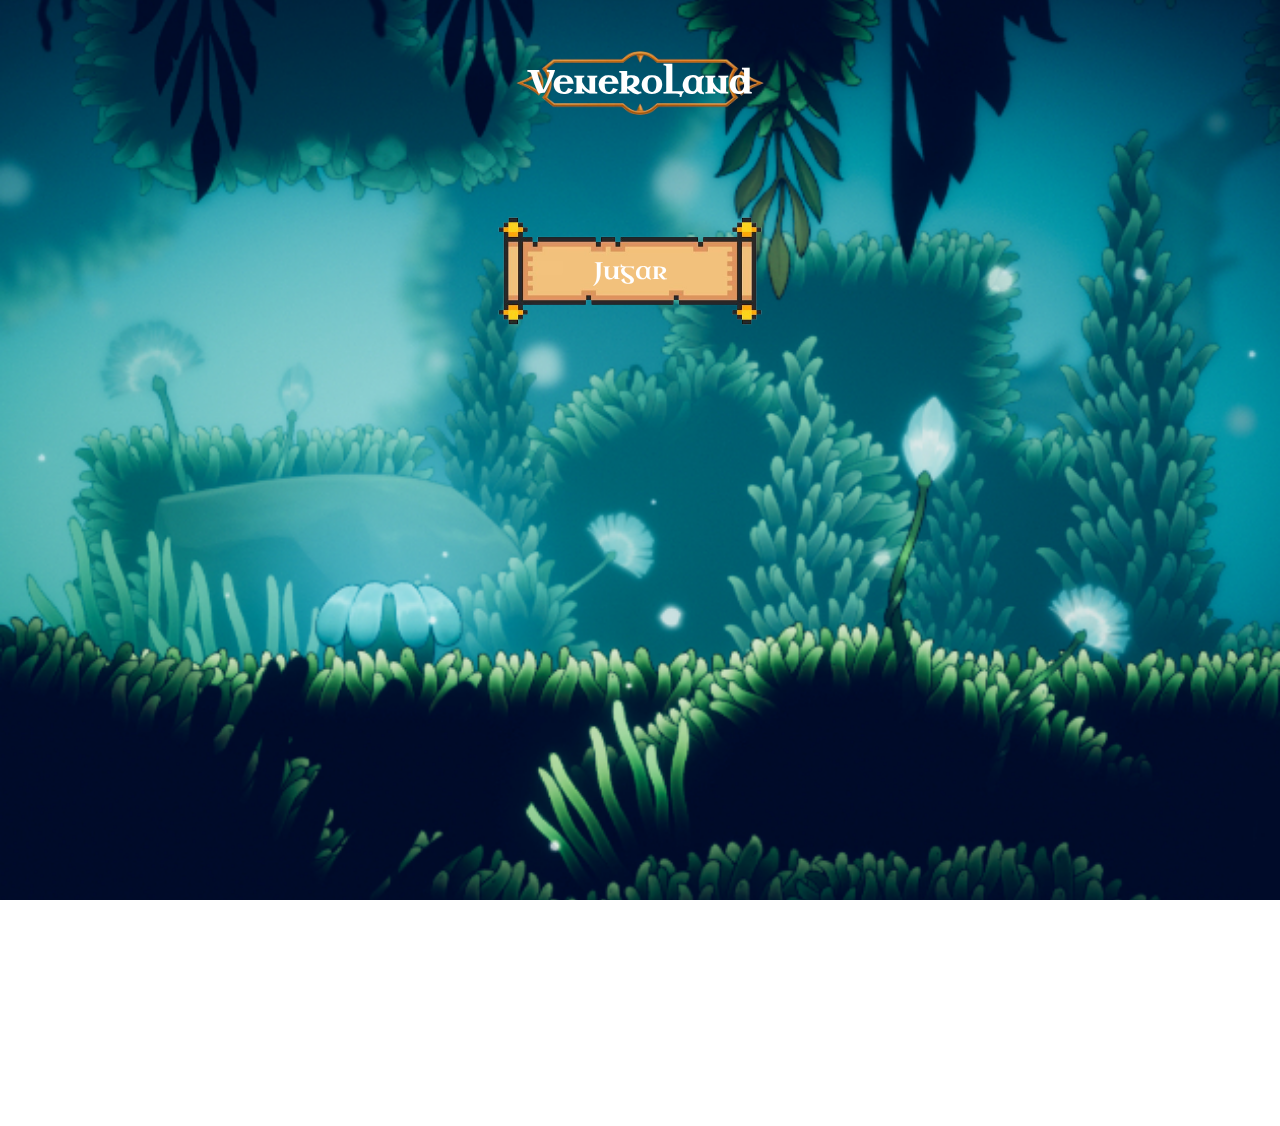
<file: Venekoland-main/VenezuelaScape-main/index.html>
<!DOCTYPE html>
<html lang="es">
<head>
    <meta charset="UTF-8">
    <meta name="viewport" content="width=device-width, initial-scale=1.0">
    <title>Venezuela Scape</title>
    <link rel="stylesheet" href="styles.css">
</head>
<body>
    <div id="background-animation"></div> <!-- Fondo animado -->
    <header>
        <h1>VenekoLand</h1>
    </header>
    <nav>
        <ul>
            <li><a href="#" id="play-button">Jugar</a></li>
        </ul>
    </nav>
    <main>
        <!-- Aquí irá el contenido del juego -->
    </main>
    <script src="script.js"></script>
</body>
</html>
</file>
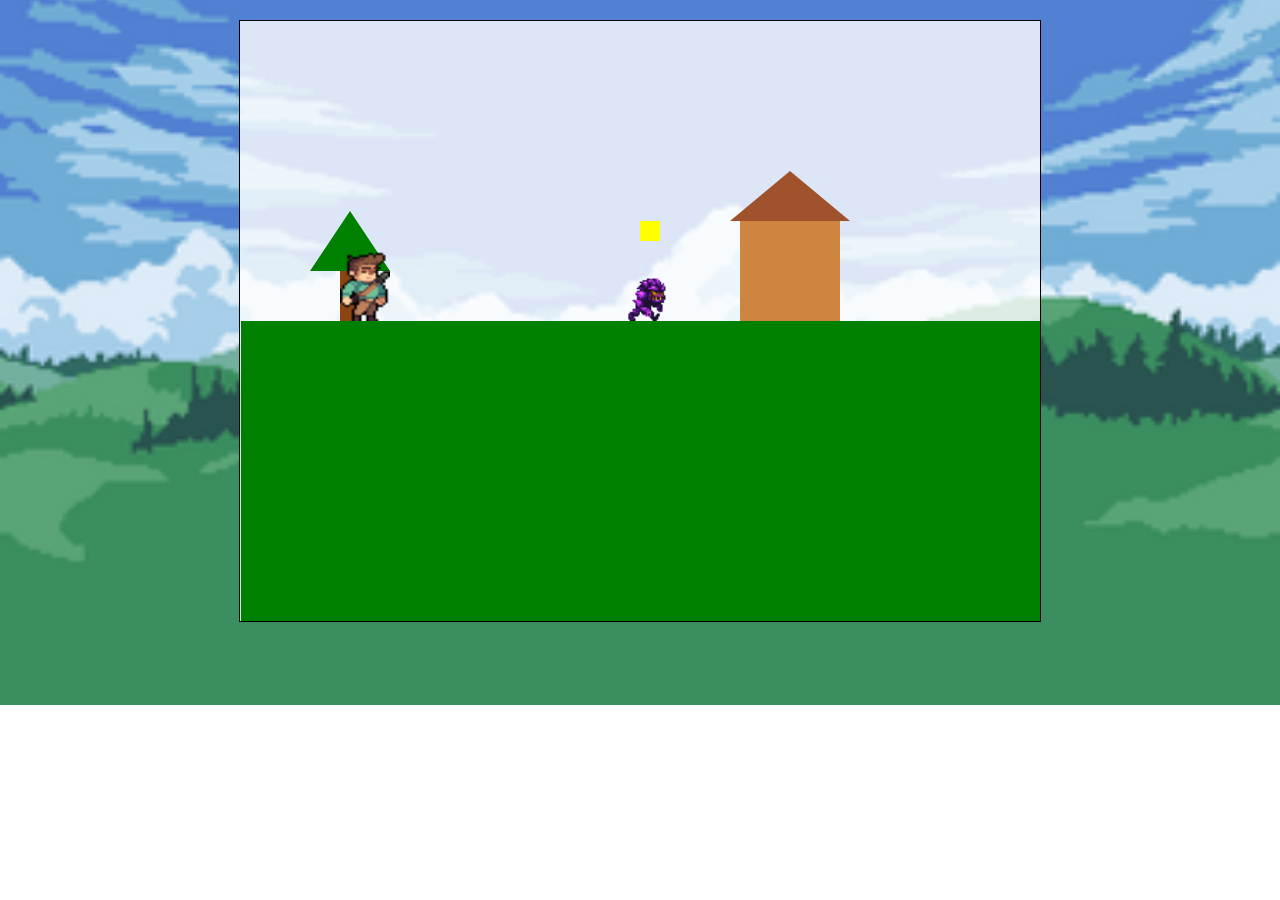
<file: Venekoland-main/VenezuelaScape-main/levels/level1/level1.html>
<!DOCTYPE html>
<html lang="es">
<head>
    <meta charset="UTF-8">
    <link rel="stylesheet" href="level1.css"> 
    <meta name="viewport" content="width=device-width, initial-scale=1.0">
    <title>Juego</title>
    <style>
        body {
          
  background-image: url('ge1e44.png');
  background-size: cover; 
  background-repeat: no-repeat; 
  background-position: center; 

            margin: 0;
            overflow: hidden;
            
        }
        canvas {
            display: block;
            background-color: #eee;
        }
    </style>
</head>
<body>
    <canvas id="canvas" width="800" height="600"></canvas>
    <script>
        // Configuración del juego
const canvas = document.getElementById('canvas');
const ctx = canvas.getContext('2d');
const width = canvas.width;
const height = canvas.height;

// Configuración del jugador
const jugador = {
    x: 100,
    y: 100,
    width: 50,
    height: 70,
    velocidadX: 0,
    velocidadY: 0,
    gravedad: 0.5,
    salto: -10,
    colision: false,
    vidas: 3
};
const enemigo = {
x: 300, 
y: 100, 
width: 50, 
height: 50, 
velocidadX: 2, 
velocidadY: 0, 
gravedad: 0.5, 
frameX: 0, 
frameY: 0, 
widthFrame: 64, // Ajusta según el ancho de cada cuadro en tu sprite sheet 
heightFrame: 64, // Ajusta según la altura de cada cuadro en tu sprite sheet 
frameCount: 4, // Número de cuadros en el sprite sheet 
frameRate: 10, // Velocidad de animación 
frameInterval: 0};

// Configuración de la plataforma
const plataforma = {
    x: 1,
    y: 300,
    width: 800,
    height: 500
};

// Configuración de la moneda
const moneda = {
    x: 400,
    y: 200,
    width: 20,
    height: 20
};

const jugadorSprite = new Image();
jugadorSprite.src = '../../sprites/idle.webp';

const enemigoSprite = new Image(); 
enemigoSprite.src = '../../sprites/yeti.gif'

// Función para dibujar el jugador
function dibujarJugador() {
    ctx.drawImage(jugadorSprite, jugador.x, jugador.y, jugador.width, jugador.height);
}


function dibujarEnemigo() { ctx.drawImage(enemigoSprite, enemigo.x, enemigo.y, enemigo.width, enemigo.height); }

// Función para dibujar un árbol
function dibujarArbol(x, y) {
    // Dibuja el tronco
    ctx.fillStyle = 'saddlebrown';
    ctx.fillRect(x, y, 20, 50);

    // Dibuja las hojas
    ctx.fillStyle = 'green';
    ctx.beginPath();
    ctx.moveTo(x - 30, y);
    ctx.lineTo(x + 50, y);
    ctx.lineTo(x + 10, y - 60);
    ctx.closePath();
    ctx.fill();
}

// Función para dibujar una casa
function dibujarCasa(x, y) {
    // Dibuja la base de la casa
    ctx.fillStyle = 'peru';
    ctx.fillRect(x, y, 100, 100);

    // Dibuja el techo
    ctx.fillStyle = 'sienna';
    ctx.beginPath();
    ctx.moveTo(x - 10, y);
    ctx.lineTo(x + 50, y - 50);
    ctx.lineTo(x + 110, y);
    ctx.closePath();
    ctx.fill();
}

// Función para dibujar la plataforma
function dibujarPlataforma() {
    ctx.fillStyle = 'green';
    ctx.fillRect(plataforma.x, plataforma.y, plataforma.width, plataforma.height);
}

// Función para dibujar la moneda
function dibujarMoneda() {
    ctx.fillStyle = 'yellow';
    ctx.fillRect(moneda.x, moneda.y, moneda.width, moneda.height);
}

// Función para mostrar la pantalla de Game Over
function mostrarGameOver() {
    const gameOverScreen = document.createElement('div');
    gameOverScreen.style.position = 'absolute';
    gameOverScreen.style.top = '50%';
    gameOverScreen.style.left = '50%';
    gameOverScreen.style.transform = 'translate(-50%, -50%)';
    gameOverScreen.style.backgroundColor = 'rgba(0, 0, 0, 0.8)';
    gameOverScreen.style.color = 'white';
    gameOverScreen.style.padding = '20px';
    gameOverScreen.style.textAlign = 'center';
    gameOverScreen.innerHTML = '<h1>Moriste</h1><button id="reaparecerBtn">Reaparecer</button>';
    document.body.appendChild(gameOverScreen);

    const reaparecerBtn = document.getElementById('reaparecerBtn');
    reaparecerBtn.addEventListener('click', function() {
        document.body.removeChild(gameOverScreen);
        reiniciarJuego();
    });
}

// Función para reiniciar el juego
function reiniciarJuego() {
    jugador.x = 100;
    jugador.y = 100;
    jugador.velocidadX = 0;
    jugador.velocidadY = 0;
    jugador.vidas = 3;

    moneda.x = 400;
    moneda.y = 200;

    requestAnimationFrame(actualizar);
}

// Función para actualizar el juego
function actualizar() {
    // Actualizar jugador
    jugador.x += jugador.velocidadX;
    jugador.velocidadY += jugador.gravedad;
    jugador.y += jugador.velocidadY;

    // Verificar colisión con la moneda
    if (jugador.x + jugador.width > moneda.x && jugador.x < moneda.x + moneda.width && jugador.y + jugador.height > moneda.y && jugador.y < moneda.y + moneda.height) {
        moneda.x = -100;
        moneda.y = -100;
    }

    // Colisión con la plataforma
    if (jugador.y + jugador.height > plataforma.y && jugador.x + jugador.width > plataforma.x && jugador.x < plataforma.x + plataforma.width) {
        jugador.y = plataforma.y - jugador.height;
        jugador.velocidadY = 0;
        jugador.colision = true;
    } else {
        jugador.colision = false;
    }

    // Limitar movimiento horizontal
    if (jugador.x < 0) {
        jugador.x = 0;
    } else if (jugador.x + jugador.width > width) {
        jugador.x = width - jugador.width;
    }

    // Actualizar enemigo
    enemigo.velocidadY += enemigo.gravedad;
    enemigo.y += enemigo.velocidadY;
    enemigo.x += enemigo.velocidadX;

    if (enemigo.x + enemigo.width > jugador.x && enemigo.x < jugador.x + jugador.width && enemigo.y + enemigo.height > jugador.y && enemigo.y < jugador.y + jugador.height) {
        jugador.vidas--;
        if (jugador.vidas <= 0) {
            jugador.velocidadX = 0;
            jugador.velocidadY = 0;
            mostrarGameOver();
            return;
        }
    }

    if (enemigo.x + enemigo.width > plataforma.x && enemigo.x < plataforma.x + plataforma.width && enemigo.y + enemigo.height > plataforma.y) {
        enemigo.y = plataforma.y - enemigo.height;
        enemigo.velocidadY = 0;
    } else if (enemigo.x + enemigo.width > width) {
        enemigo.x = width - enemigo.width;
        enemigo.velocidadX = -enemigo.velocidadX;
    } else if (enemigo.x < 0) {
        enemigo.x = 0;
        enemigo.velocidadX = -enemigo.velocidadX;
    }

    // Dibujar todo
    ctx.clearRect(0, 0, width, height);
    dibujarArbol(100, 250); // Dibuja el árbol
    dibujarCasa(500, 200); // Dibuja la casa
    dibujarJugador();
    dibujarEnemigo();
    dibujarPlataforma();
    dibujarMoneda();

    // Repetir
    requestAnimationFrame(actualizar);
}

// Función para manejar eventos de teclado
function manejarTeclado(event) {
    if (event.type === 'keydown') {
        if (event.key === 'ArrowLeft') {
            jugador.velocidadX = -3;
        } else if (event.key === 'ArrowRight') {
            jugador.velocidadX = 3;
        } else if (event.key === 'ArrowUp' && jugador.colision) {
            jugador.velocidadY = jugador.salto;
        }
    } else if (event.type === 'keyup') {
        if (event.key === 'ArrowLeft' || event.key === 'ArrowRight') {
            jugador.velocidadX = 0;
        }
    }
}

// Agregar evento de teclado
document.addEventListener('keydown', manejarTeclado);
document.addEventListener('keyup', manejarTeclado);

// Iniciar juego
document.addEventListener('DOMContentLoaded', function() {
    actualizar();
});

    </script>
</body>
</html>
</file>
<file: Venekoland-main/VenezuelaScape-main/styles.css>
@import url('https://fonts.googleapis.com/css2?family=Uncial+Antiqua&display=swap');

body {
    margin: 0;
    padding: 0;
    font-family: 'Uncial Antiqua', serif; /* Estilo medieval */
    overflow: hidden; /* Para que no haya scroll */
}

#background-animation {
    position: fixed;
    top: 0;
    left: 0;
    width: 100%;
    height: 100%;
    background: url('qQnJwE.jpg') no-repeat center center;
    background-size: cover;
    z-index: -1; /* Para que esté detrás del contenido */
    animation: moveZoom 20s infinite linear;
}

@keyframes moveZoom {
    0% {
        transform: scale(1) translate(0, 0);
    }
    25% {
        transform: scale(1.1) translate(-5%, -5%);
    }
    50% {
        transform: scale(1.2) translate(-10%, -10%);
    }
    75% {
        transform: scale(1.1) translate(-5%, -5%);
    }
    100% {
        transform: scale(1) translate(0, 0);
    }
}

header {
    position: relative;
    z-index: 1; /* Para estar por encima del fondo animado */
    color: white;
    text-align: center;
    background: url('fondoletrastitulo.png') no-repeat center center;
    background-size: contain; /* Ajusta el tamaño del marco */
    padding: 40px 20px; /* Ajusta el padding para que se vea bien con el marco */
}

nav {
    position: relative;
    z-index: 1; /* Para estar por encima del fondo animado */
    padding: 10px;
    text-align: center;
    margin-top: 10px; /* Espacio entre el header y el nav */
}

nav ul {
    list-style: none;
    margin: 0;
    padding: 0;
}

nav li {
    display: inline-block;
    margin-right: 20px;
}

nav a {
    color: #fff;
    text-decoration: none;
    padding: 10px 20px; /* Padding extra para que los enlaces sean más grandes */
    border-radius: 5px; /* Bordes redondeados */
}

nav a:hover {
    color: #ccc;
}

main {
    display: flex;
    justify-content: center;
    align-items: center;
    height: calc(100vh - 160px); /* Ajusta la altura para incluir el header y nav */
    margin-top: 20px; /* Espacio entre el nav y el main */
}

#play-button {
    display: inline-block; /* Asegura que el enlace se comporte como un botón */
    background-image: url('estiloboton.png'); /* Ruta de tu imagen */
    background-size: cover; /* Ajusta el tamaño de la imagen para que cubra todo el botón */
    background-position: center; /* Centra la imagen en el botón */
    width: 300px; /* Ajusta el ancho del botón */
    height: 150px; /* Ajusta la altura del botón */
    text-align: center; /* Centra el texto en el botón */
    line-height: 150px; /* Alinea verticalmente el texto */
    color: white; /* Cambia el color del texto */
    text-decoration: none; /* Elimina el subrayado del enlace */
    font-size: 24px; /* Ajusta el tamaño del texto */
    font-family: 'Uncial Antiqua', serif; /* Estilo medieval para el texto del botón */
    border: none; /* Elimina el borde del botón */
    border-radius: 10px; /* Redondea las esquinas del botón */
    cursor: pointer; /* Cambia el cursor al pasar sobre el botón */
    transition: opacity 0.3s ease; /* Suave transición al pasar el ratón */
}

#play-button:hover {
    opacity: 0.8; /* Añade un efecto de opacidad al pasar el ratón */
}
</file>
<file: Venekoland-main/VenezuelaScape-main/levels/level1/level1.css>
body {
  background-image: url('ge1e44.png');
  background-size: cover; 
  background-repeat: no-repeat; 
  background-position: center; 
}

#canvas {
  border: 1px solid #000;
  margin: 20px auto;
  display: block;
  background-color: rgba(255, 255, 255, 0.8);
}
</file>
